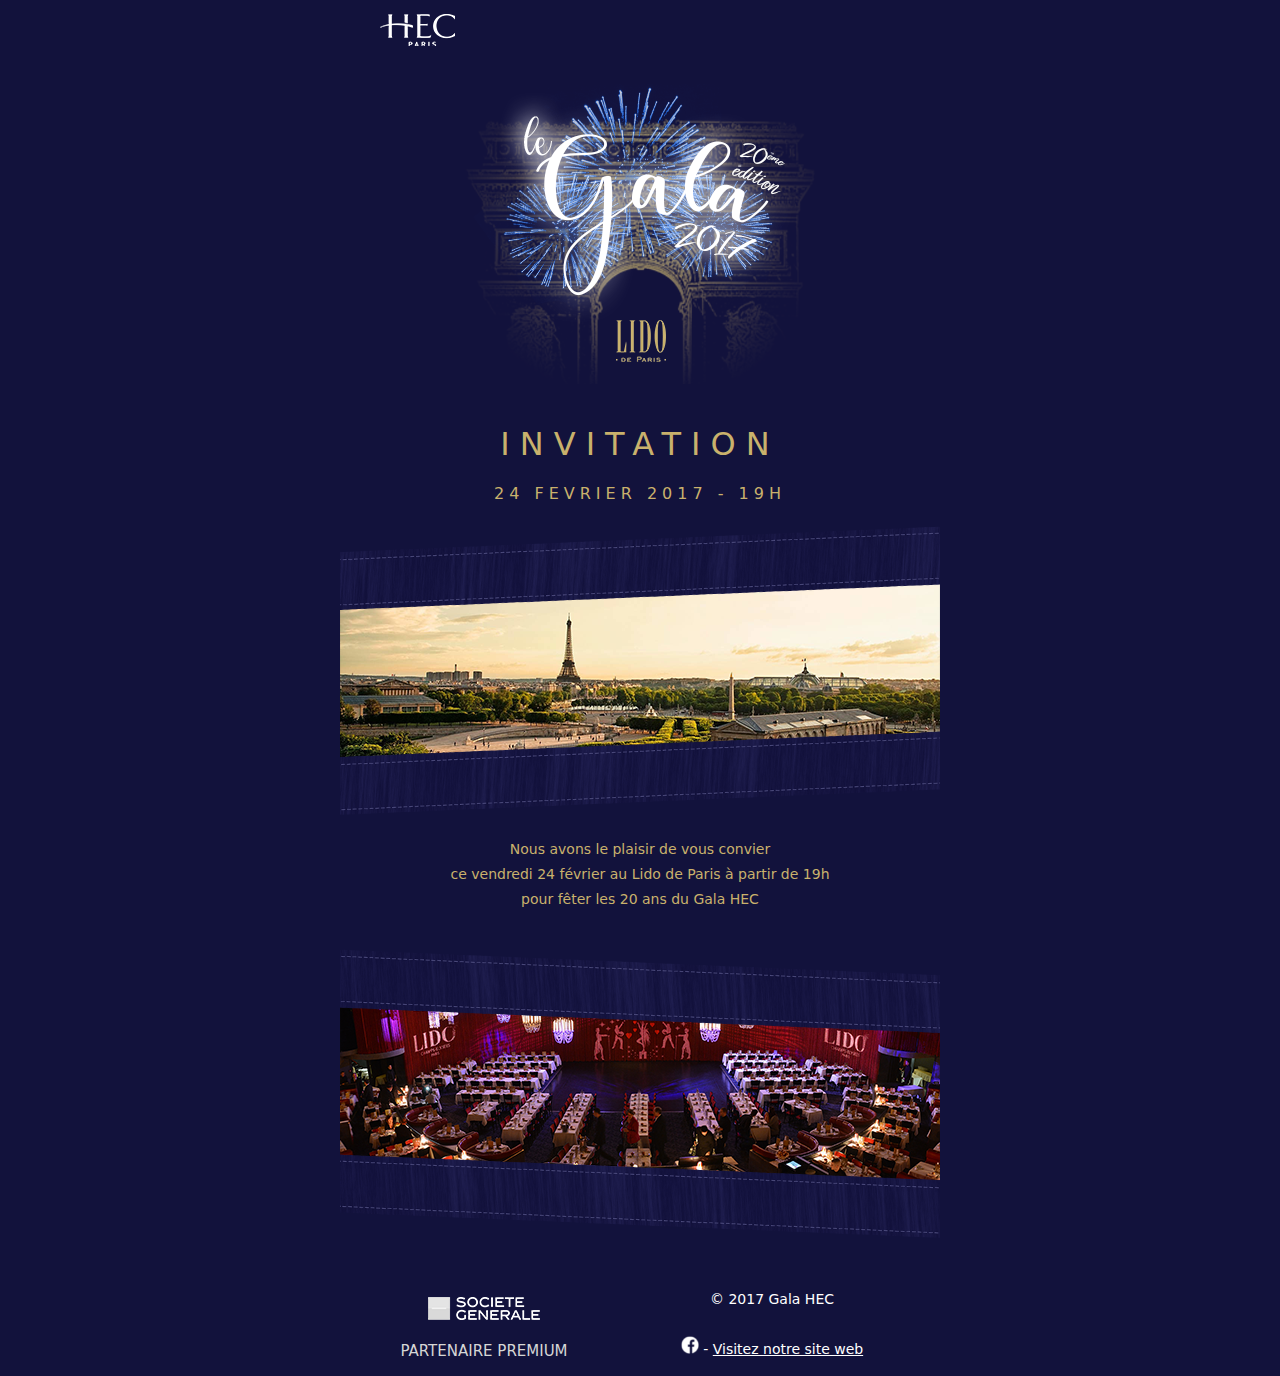
<file: invitation.html>
<!doctype html>
<html>
<head>
<meta charset="utf-8">
<meta name="viewport" content="width=device-width, initial-scale=1.0">
<title>Invitation Gala HEC 2017</title>
<style type="text/css">
body {
	margin: 0;
	background-color: #929292;
}
body, table, td, p, a, li, blockquote {
	-webkit-text-size-adjust: none!important;
	font-family: Segoe, "Segoe UI", "DejaVu Sans", "Trebuchet MS", Verdana, sans-serif;
	font-style: normal;
	font-weight: 400;
	background-color: #12123C;
	text-align: center;
	left: 50%;
	right: 50%;
	color: #FFFFFF;
}
button {
	width: 90%;
}

@media screen and (max-width:600px) {
/*styling for objects with screen size less than 600px; */
body, table, td, p, a, li, blockquote {
	-webkit-text-size-adjust: none!important;
	font-family: Merienda, 'Times New Roman', serif;
}
table {
	/* All tables are 100% width */
	width: 100%;
}
.footer {
	/* Footer has 2 columns each of 48% width */
	height: auto !important;
	max-width: 48% !important;
	width: 48% !important;
}
table.responsiveImage {
	/* Container for images in catalog */
	height: auto !important;
	max-width: 30% !important;
	width: 30% !important;
}
table.responsiveContent {
	/* Content that accompanies the content in the catalog */
	height: auto !important;
	max-width: 66% !important;
	width: 66% !important;
}
.top {
	/* Each Columnar table in the header */
	height: auto !important;
	max-width: 48% !important;
	width: 48% !important;
}
.catalog {
	margin-left: 0%!important;
}
}

@media screen and (max-width:480px) {
/*styling for objects with screen size less than 480px; */
body, table, td, p, a, li, blockquote {
	-webkit-text-size-adjust: none!important;
	font-family: Merienda, 'Times New Roman', serif;
}
table {
	/* All tables are 100% width */
	width: 100% !important;
	border-style: none !important;
}
.footer {
	/* Each footer column in this case should occupy 96% width  and 4% is allowed for email client padding*/
	height: auto !important;
	max-width: 96% !important;
	width: 96% !important;
}
.table.responsiveImage {
	/* Container for each image now specifying full width */
	height: auto !important;
	max-width: 96% !important;
	width: 96% !important;
}
.table.responsiveContent {
	/* Content in catalog  occupying full width of cell */
	height: auto !important;
	max-width: 96% !important;
	width: 96% !important;
}
.top {
	/* Header columns occupying full width */
	height: auto !important;
	max-width: 100% !important;
	width: 100% !important;
}
.catalog {
	margin-left: 0%!important;
}
button {
	width: 90%!important;
}
}
</style>
</head>
<body yahoo="yahoo">
<table width="100%"  cellspacing="0" cellpadding="0">
  <tbody>
    <tr>
      <td><table width="600"  align="center" cellpadding="0" cellspacing="0">
          <!-- Main Wrapper Table with initial width set to 600px -->
          <tbody>
            <tr>
              <td><table bgcolor="#d0cfcf" class="top" width="50%"  align="left" cellpadding="0" cellspacing="0" style="padding-left: 40px; padding-right: 10px; background-color: #12123C;">
                  <!-- First header column with Logo -->
                  <tbody>
                    <tr>
                      <td style="font-size: 12px; color: #929292; text-align: left; font-family: Merienda, 'Times New Roman', serif, sans-serif; background-color: #12123C;"><a href="http://www.hec.fr"><img src="images/HEC_partenaire.png" width="76" height="60" alt=""></a></td>
                    </tr>
                  </tbody>
                </table>
                <table bgcolor="#d0cfcf" class="top" width="50%"  align="left" cellpadding="0" cellspacing="0" style="text-align: right; background-color: #12123C; padding-bottom: 22px; padding-left: 10px; padding-right: 40px; padding-top: 10px;">
                  <!-- Second header column with ISSUE|DATE -->
                  <tbody>
                    <tr> </tr>
                  </tbody>
                </table></td>
            </tr>
            <tr> 
              <!-- HTML Spacer row -->
              <td style="font-size: 0; line-height: 0;" height="20"><table width="100%" align="left"  cellpadding="0" cellspacing="0">
                  <tr>
                    <td style="font-size: 0; line-height: 0; background-color: #12123C;" height="20">&nbsp;</td>
                  </tr>
                </table></td>
            </tr>
            <tr> 
              <!-- HTML IMAGE SPACER -->
              <td style="font-size: 0; line-height: 0;" height="20"><table align="left"  cellpadding="0" cellspacing="0" >
                  <tr>
                    <td ><a href="http://www.galahec.fr"><img src="images/HeaderMail.png" alt="" class=""></a></td>
                  </tr>
                </table></td>
            </tr>
            <tr> 
              <!-- HTML Spacer row -->
              <td style="font-size: 0; line-height: 0;" height="20"><table width="100%" align="left"  cellpadding="0" cellspacing="0">
                  <tr>
                    <td style="font-size: 0; line-height: 0; background-color: #12123C;" height="20">&nbsp;</td>
                  </tr>
                </table></td>
            </tr>
            <tr> 
              <!-- Introduction area -->
              <td><table width="100%"  align="left" cellpadding="0" cellspacing="0">
                  <tr> 
                    <!-- row container for TITLE/EMAIL THEME -->
                    <td align="center" style="font-size: 32px; font-weight: 300; line-height: 2.5em; color: #C9B16C; font-family: Segoe, 'Segoe UI', 'DejaVu Sans', 'Trebuchet MS', Verdana, sans-serif; letter-spacing: 10px; background-color: #12123C;">INVITATION</td>
                  </tr>
                  <tr> 
                    <!-- row container for Tagline -->
                    <td align="center" style="font-size: 16px; font-weight: 300; color: #C9B16C; font-family: Segoe, 'Segoe UI', 'DejaVu Sans', 'Trebuchet MS', Verdana, sans-serif; letter-spacing: 5px; background-color: #12123C;">24 FEVRIER 2017 - 19H</td>
                  </tr>
                  <tr>
                    <td style="font-size: 0; line-height: 0; background-color: #12123C;" height="20"><table width="96%" align="left"  cellpadding="0" cellspacing="0">
                        <tr> 
                          <!-- HTML Spacer row -->
                          <td style="font-size: 0; line-height: 0; background-color: #12123C;" height="20">&nbsp;</td>
                        </tr>
                      </table></td>
                  </tr>
                  <tr> 
                    <!-- Row container for Intro/ Description -->                  </tr>
              </table>
                <img src="images/InterMail.png" width="600" height="300" alt=""/>
                <table width="100%"  align="left" cellpadding="0" cellspacing="0">
                  <tr>
                    <td align="left" style="font-size: 14px; font-style: normal; font-weight: 100; color: #C9B16C; line-height: 1.8; text-align: center; padding: 10px 20px 0px 20px; font-family: Segoe, 'Segoe UI', 'DejaVu Sans', 'Trebuchet MS', Verdana, sans-serif; background-color: #12123C;">Nous avons le plaisir de vous convier<br>
                      ce <strong>vendredi 24 février</strong> au <strong>Lido de Paris</strong> à partir de <strong>19h</strong><br>
                    pour fêter les 20 ans du Gala HEC</td>
                  </tr><tr> </tr>
                  
                </table></td>
            </tr>
            <tr> 
              <!-- HTML Spacer row -->
              <td style="font-size: 0; line-height: 0;" height="10"><table width="96%" align="left"  cellpadding="0" cellspacing="0">
                  <tr>
                    <td style="font-size: 0; line-height: 0;" height="5">&nbsp;</td>
                  </tr>
                </table></td>
            </tr>
            <tr>
              <td><table cellpadding="0" cellspacing="0" align="center" width="84%" style="margin-left:29%" class="catalog">
                  <!-- Table for catalog -->
                  <tr>
                    <td ><table class ="responsive-table" width="50%"  cellspacing="0" cellpadding="0" align="left" style="margin: 10px 0px 10px 0px;">
                        <!-- Table container for each image and description in catalog -->
                        <tbody>
                          <tr>
                            <td><table class="table.responsiveImage" width="100%"  cellspacing="0" cellpadding="0" align="left">
                                <!-- Table container for image -->
                                <tbody>
                                  <tr> </tr>
                                </tbody>
                              </table>
                              <table class="table.responsiveContent" width="100%"  cellspacing="0" cellpadding="0" align="left">
                                <!-- Table container for content -->
                                <tbody>
                                  <tr> </tr>
                                </tbody>
                              </table></td>
                          </tr>
                        </tbody>
                      </table>
                      </td>
                  </tr>
                  
                </table></td>
            </tr>
            <tr> 
              <!-- HTML spacer row -->
              <td style="font-size: 0; line-height: 0;" height="20"><table width="96%" align="left"  cellpadding="0" cellspacing="0">
                  <tr>
                    <td style="font-size: 0; line-height: 0;" height="20">&nbsp;</td><img src="images/InterMail2.png" width="600" height="300" alt=""/>
                  </tr>
                </table></td>
            </tr>
            <tr bgcolor="#d0cfcf">
              <td><table class="footer" width="48%"  align="left" cellpadding="0" cellspacing="0">
                  <!-- First column of footer content -->
                  <tr>
                    <td><p align="center"  style="font-size: 15px; font-weight: 300; color: #D6D6D6; font-family: Segoe, 'Segoe UI', 'DejaVu Sans', 'Trebuchet MS', Verdana, sans-serif;"><a href="https://particuliers.societegenerale.fr/"><img src="images/SoGé_partenaire.png" width="112" height="60" alt=""></a><br>PARTENAIRE PREMIUM</p>
                   </td>
                  </tr>
                </table>
                <table class="footer" width="48%"  align="left" cellpadding="0" cellspacing="0">
                  <!-- Second column of footer content -->
                  <tr>
                    <td><p style="font-size: 14px; font-style: normal; font-weight: normal; color: #ffffff; line-height: 1.8; text-align: center; padding-top: 10px; margin-left: 20px; margin-right: 20px; font-family: Segoe, 'Segoe UI', 'DejaVu Sans', 'Trebuchet MS', Verdana, sans-serif;">&copy; 2017 Gala HEC </p>
                    <p style="font-size: 14px; font-style: normal; font-weight: normal; color: #ffffff; line-height: 1.8; text-align: center; padding-top: 10px; margin-left: 20px; margin-right: 20px; font-family: Segoe, 'Segoe UI', 'DejaVu Sans', 'Trebuchet MS', Verdana, sans-serif;"><a href="https://www.facebook.com/hecgala"><img src="images/Facebook_footer.png" width="18" height="18"></a>    - <a href="http://www.galahec.fr">Visitez notre site web </a></p></td>
                  </tr>
                </table></td>
            </tr>
          </tbody>
        </table></td>
    </tr>
  </tbody>
</table>
</body>
</html>
</file>
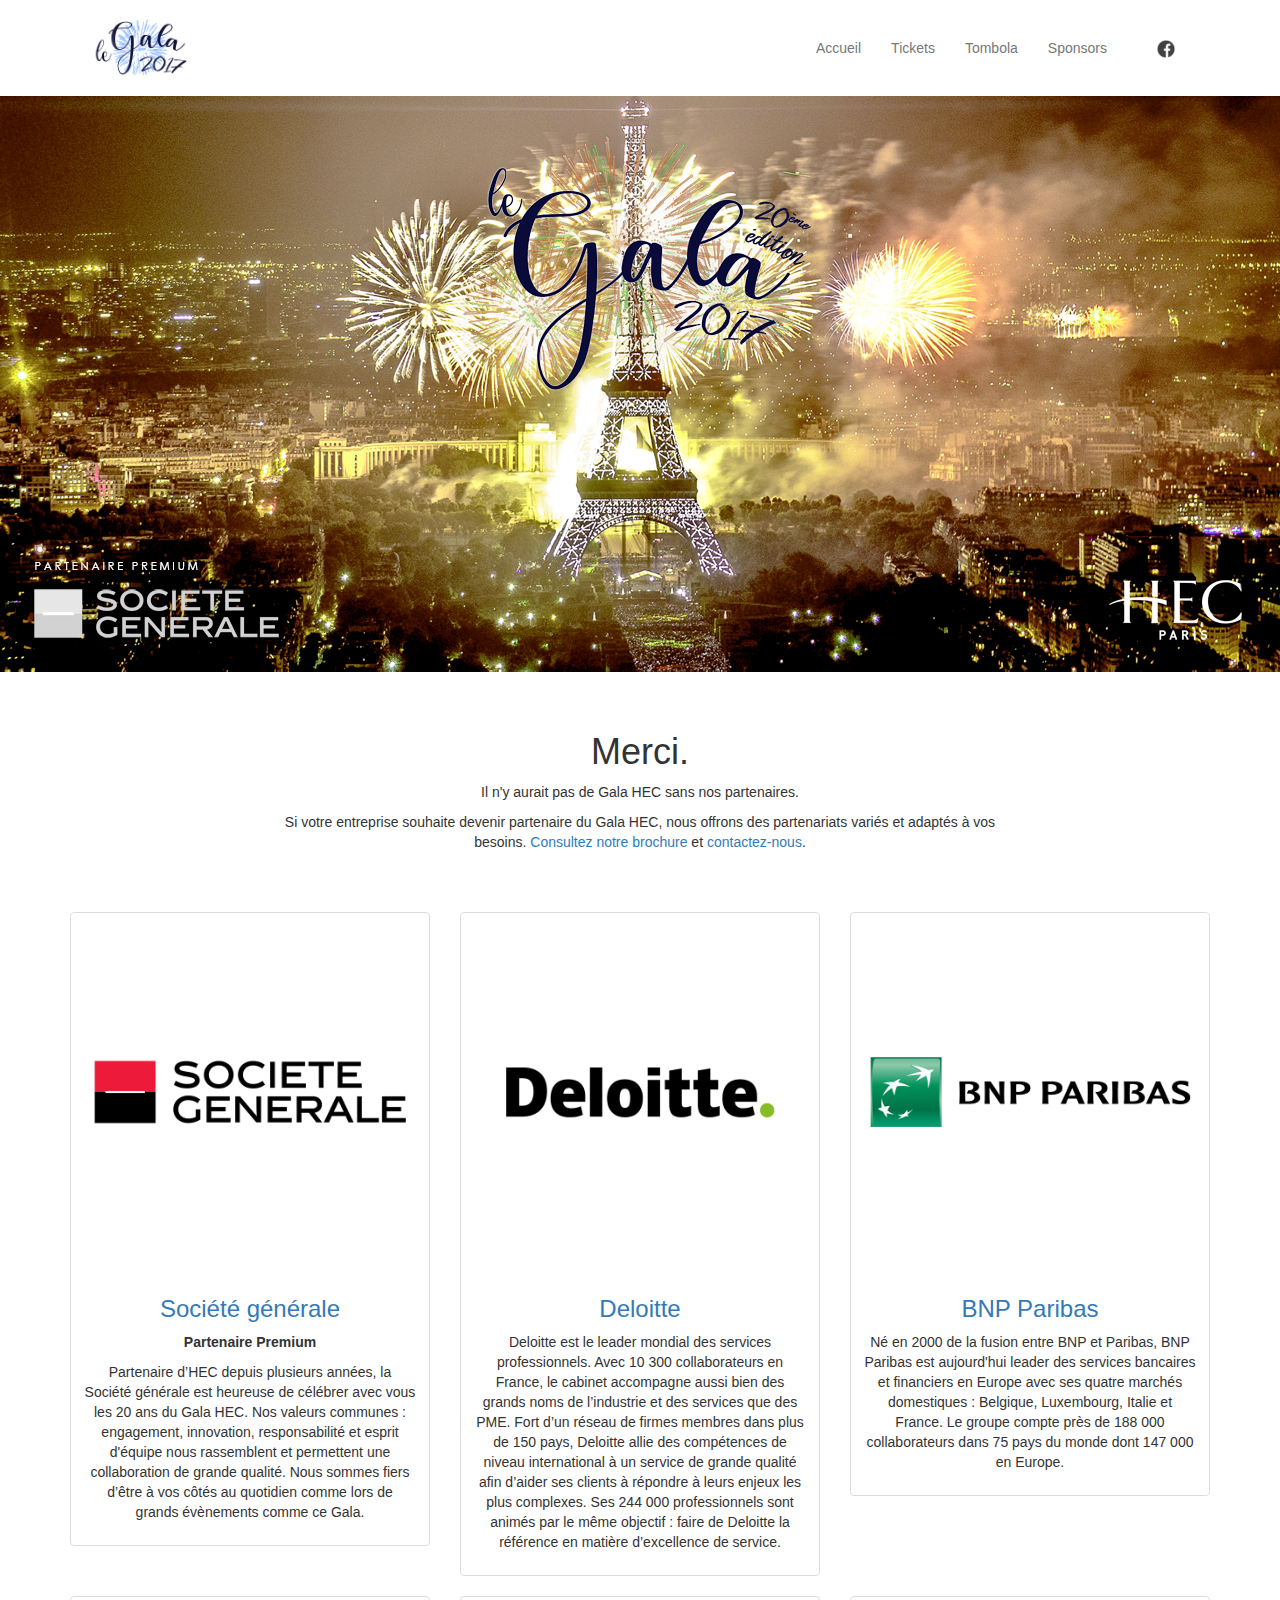
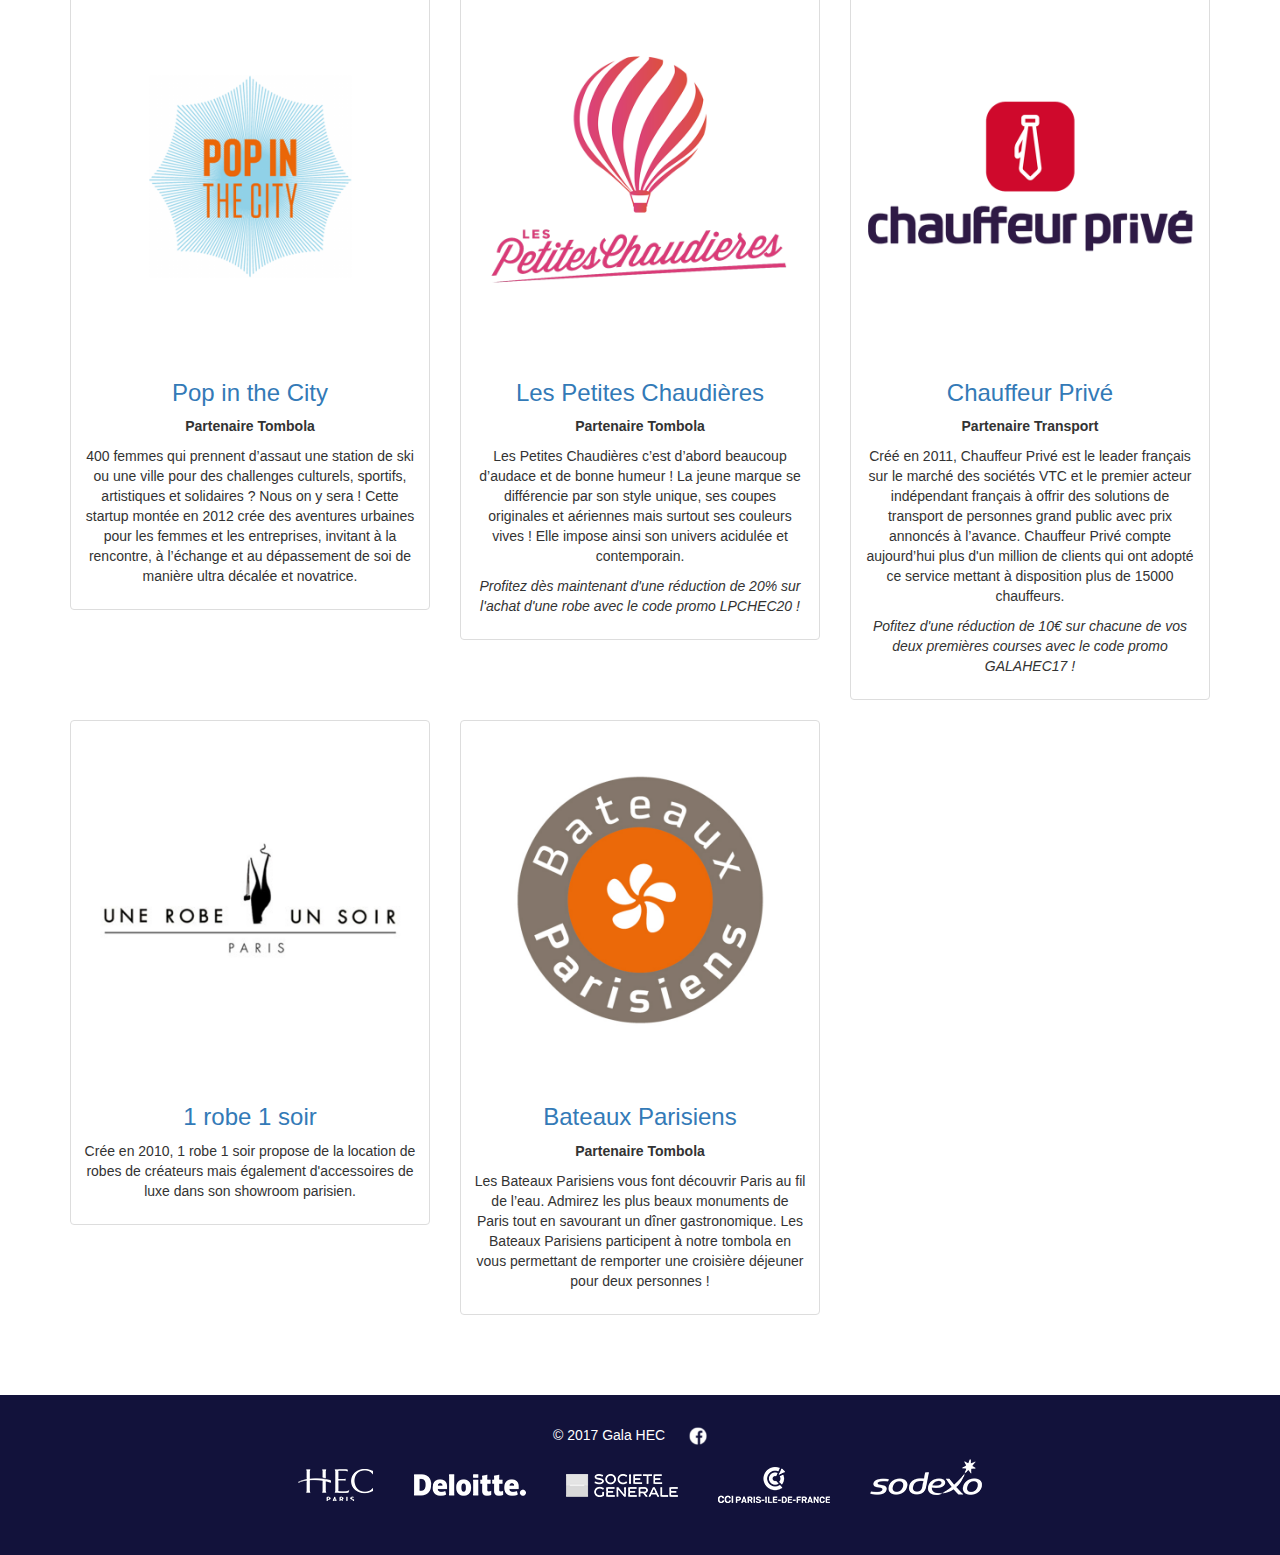
<file: sponsors.html>
<!DOCTYPE html>
<html lang="en">
<head>
<meta charset="UTF-8">
<meta http-equiv="X-UA-Compatible" content="IE=edge">
<meta name="viewport" content="width=device-width, initial-scale=1">
<title>Sponsors | Gala HEC</title>

<!-- Bootstrap -->
<link href="css/bootstrap.css" rel="stylesheet">
<link href="css/styles.css" rel="stylesheet" type="text/css">

<!-- HTML5 shim and Respond.js for IE8 support of HTML5 elements and media queries -->
<!-- WARNING: Respond.js doesn't work if you view the page via file:// -->
<!--[if lt IE 9]>
      <script src="https://oss.maxcdn.com/html5shiv/3.7.2/html5shiv.min.js"></script>
      <script src="https://oss.maxcdn.com/respond/1.4.2/respond.min.js"></script>
    <![endif]-->
    <script>
  (function(i,s,o,g,r,a,m){i['GoogleAnalyticsObject']=r;i[r]=i[r]||function(){
  (i[r].q=i[r].q||[]).push(arguments)},i[r].l=1*new Date();a=s.createElement(o),
  m=s.getElementsByTagName(o)[0];a.async=1;a.src=g;m.parentNode.insertBefore(a,m)
  })(window,document,'script','https://www.google-analytics.com/analytics.js','ga');

  ga('create', 'UA-88574265-1', 'auto');
  ga('send', 'pageview');

</script>
</head>
<body>
<div class="container-fluid" id="wrapper">
  <nav class="navbar navbar-default">
    <div class="container">
      <!-- Brand and toggle get grouped for better mobile display -->
      <div class="navbar-header">
        <button type="button" class="navbar-toggle collapsed" data-toggle="collapse" data-target="#defaultNavbar1"><span class="sr-only">Toggle navigation</span><span class="icon-bar"></span><span class="icon-bar"></span><span class="icon-bar"></span></button>
        <img src="images/logo.png" width="98" height="56" alt=""/></div>
      <!-- Collect the nav links, forms, and other content for toggling -->
      <div class="collapse navbar-collapse" id="defaultNavbar1">
<ul class="nav navbar-nav navbar-right">
  <li><a href="index.html">Accueil</a></li>
  <li><a href="https://lydia-app.com/collect/gala-hec-paris-2017">Tickets</a></li>
  <li><a href="tombola.html">Tombola</a></li>
  <li><a href="sponsors.html">Sponsors</a></li>
  <li><a href="https://www.facebook.com/hecgala"><img src="images/Facebook.png" width="18" height="18" alt=""></a></li>
  </ul>
      </div>
      <!-- /.navbar-collapse -->
    </div>
    <!-- /.container-fluid -->
  </nav>
  <img src="images/Partenaires.png" class="img-responsive" alt="Placeholder image">
<article id="main">
  <h1>Merci.</h1>
  <p>Il n'y aurait pas de Gala HEC sans nos partenaires.</p>
  <p>Si votre entreprise souhaite devenir partenaire du Gala HEC, nous offrons des partenariats variés et adaptés à vos besoins. <a href="plaquette.pdf">Consultez notre brochure</a> et <a href="mailto:juliette.morel@hec.edu">contactez-nous</a>.</p>
</article>
  <div class="container">
    <div class="row">
      <div class="col-md-4">
        <div class="thumbnail"><a href="www.societegenerale.fr"><img src="images/gallery/societegenerale.png" alt="Thumbnail Image 1" class="thumb"></a>
          <div class="caption">
            <h3><a href="www.societegenerale.fr">Société générale</a></h3>
            <p><strong>Partenaire Premium </strong></p>
            <p>Partenaire d’HEC depuis plusieurs années, la Société générale est heureuse de célébrer avec vous les 20 ans du Gala HEC. Nos valeurs communes : engagement, innovation, responsabilité et esprit d'équipe nous rassemblent et permettent une collaboration de grande qualité. Nous sommes fiers d’être à vos côtés au quotidien comme lors de grands évènements comme ce Gala.</p>
          </div>
        </div>
      </div>
      <div class="col-md-4">
        <div class="thumbnail"><a href="www2.deloitte.com"><img src="images/gallery/deloitte.png" alt="Thumbnail Image 1" class="thumb"></a>
          <div class="caption">
            <h3><a href="www2.deloitte.com">Deloitte</a></h3>
            <p>Deloitte est le leader mondial des services professionnels. Avec 10 300 collaborateurs en France, le cabinet accompagne aussi bien des grands noms de l’industrie et des services que des PME. Fort d’un réseau de firmes membres dans plus de 150 pays, Deloitte allie des compétences de niveau international à un service de grande qualité afin d’aider ses clients à répondre à leurs enjeux les plus complexes. Ses 244 000 professionnels sont animés par le même objectif : faire de Deloitte la référence en matière d’excellence de service. </p>
          </div>
        </div>
      </div>
      <div class="col-md-4">
        <div class="thumbnail"><a href="www.bnpparibas.com"><img src="images/gallery/bnpparibas.png" alt="Thumbnail Image 1" class="thumb"></a>
          <div class="caption">
            <h3><a href="www.bnpparibas.com">BNP Paribas</a></h3>
            <p>Né en 2000 de la fusion entre BNP et Paribas, BNP Paribas est aujourd'hui leader des services bancaires et financiers en Europe avec ses quatre marchés domestiques : Belgique, Luxembourg, Italie et France. Le groupe compte près de 188 000 collaborateurs dans 75 pays du monde dont 147 000 en Europe.</p>
          </div>
        </div>
      </div>
      </div>
  </div>
  <div class="container">
    <div class="row">
      <div class="col-md-4">
        <div class="thumbnail"><a href="https://www.popinthecity.com/"><img src="images/gallery/popinthecity.png" alt="Thumbnail Image 1" class="thumb"></a>
          <div class="caption">
            <h3><a href="https://www.popinthecity.com/">Pop in the City</a></h3>
            <p><strong>Partenaire Tombola</strong></p>
            <p>400 femmes qui prennent d’assaut une station de ski ou une ville pour des challenges culturels, sportifs, artistiques et solidaires ? Nous on y sera ! Cette startup montée en 2012 crée des aventures urbaines pour les femmes et les entreprises, invitant à la rencontre, à l’échange et au dépassement de soi de manière ultra décalée et novatrice. </p>
          </div>
        </div>
      </div>
      <div class="col-md-4">
        <div class="thumbnail"><a href="https://www.lespetiteschaudieres.fr/"><img src="images/gallery/petiteschaudieres.png" alt="Thumbnail Image 1" class="thumb"></a>
          <div class="caption">
            <h3><a href="https://www.lespetiteschaudieres.fr/">Les Petites Chaudières</a></h3>
            <p><strong>Partenaire Tombola</strong></p>
            <p>Les Petites Chaudières c’est d’abord beaucoup d’audace et de bonne humeur ! La jeune marque se différencie par son style unique, ses coupes originales et aériennes mais surtout ses couleurs vives ! Elle impose ainsi son univers acidulée et contemporain.</p>
            <p><em>Profitez dès maintenant d'une réduction de 20% sur l'achat d'une robe avec le code promo LPCHEC20 ! </em></p>
          </div>
        </div>
      </div>
      <div class="col-md-4">
        <div class="thumbnail"><a href="https://www.chauffeur-prive.com"><img src="images/gallery/chauffeurprive.png" alt="Thumbnail Image 1" class="thumb"></a>
          <div class="caption">
            <h3><a href="https://www.chauffeur-prive.com">Chauffeur Privé</a></h3>
            <p><strong>Partenaire Transport</strong></p>
            <p>Créé en 2011, Chauffeur Privé est le leader français sur le marché des sociétés VTC et le premier acteur indépendant français à offrir des solutions de transport de personnes grand public avec prix annoncés à l’avance. Chauffeur Privé compte aujourd’hui plus d'un million de clients qui ont adopté ce service mettant à disposition plus de 15000 chauffeurs.</p>
            <p><em>Pofitez d'une réduction de 10€ sur chacune de vos deux premières courses avec le code promo GALAHEC17 !</em></p>
          </div>
        </div>
      </div>
    </div>
  </div>
  <div class="container">
    <div class="row">
      <div class="col-md-4">
        <div class="thumbnail"><a href="http://1robepour1soir.com/"><img src="images/gallery/unerobeunsoir.png" alt="Thumbnail Image 1" class="thumb"></a>
          <div class="caption">
            <h3><a href="http://1robepour1soir.com/">1 robe 1 soir</a></h3>
            <p>Crée en 2010, 1 robe 1 soir propose de la location de robes de créateurs mais également d'accessoires de luxe  dans son showroom parisien.</p>
          </div>
        </div>
      </div>
      <div class="col-md-4">
        <div class="thumbnail"><a href="http://www.bateauxparisiens.com/"><img src="images/gallery/bateauxparisiens.png" alt="Thumbnail Image 1" class="thumb"></a>
          <div class="caption">
            <h3><a href="http://www.bateauxparisiens.com/">Bateaux Parisiens</a></h3>
            <p><strong>Partenaire Tombola</strong></p>
            <p>Les Bateaux Parisiens vous font découvrir Paris au fil de l’eau. Admirez les plus beaux monuments de Paris tout en savourant un dîner gastronomique. Les Bateaux Parisiens participent à notre tombola en vous permettant de remporter une croisière déjeuner pour deux personnes !</p>
          </div>
        </div>
      </div>
      <!--<div class="col-md-4">
        <div class="thumbnail"><a href="https://www.chauffeur-prive.com"><img src="images/gallery/chauffeurprive.png" alt="Thumbnail Image 1" class="thumb"></a>
          <div class="caption">
            <h3><a href="https://www.chauffeur-prive.com">Chauffeur Privé</a></h3>
            <p><strong>Partenaire Transport</strong></p>
            <p>Créé en 2011, Chauffeur Privé est le leader français sur le marché des sociétés VTC et le premier acteur indépendant français à offrir des solutions de transport de personnes grand public avec prix annoncés à l’avance. Chauffeur Privé compte aujourd’hui plus d'un million de clients qui ont adopté ce service mettant à disposition plus de 15000 chauffeurs.</p>
            <p><em>Pofitez d'une réduction de 10€ sur chacune de vos deux premières courses avec le code promo GALAHEC17 !</em></p>
          </div>
        </div>
      </div>-->
    </div>
  </div>

<footer><p>&copy; 2017 Gala HEC
  <a href="https://www.facebook.com/hecgala"><img src="images/Facebook_footer.png" width="18" height="18"></a></p>
  <p><a href="http://hec.fr"><img src="images/HEC_partenaire.png" width="76" height="60" alt=""/></a><a href="https://www.deloitterecrute.fr/"><img src="images/Deloitte_partenaire.png" width="112" height="60" alt=""/></a><a href="https://careers.societegenerale.com/"><img src="images/SoGé_partenaire.png" width="112" height="60" alt=""/></a><a href="http://www.cci-paris-idf.fr/"><img src="images/CCI_partenaire.png" width="112" height="60" alt=""/></a><a href="http://www.sodexo.com/fr/home/careers.html"><img src="images/Sodexo_partenaire.png" width="112" height="60" alt=""/></a></p>
</footer>
</div>
<!-- jQuery (necessary for Bootstrap's JavaScript plugins) --> 
<script src="js/jquery-1.11.2.min.js"></script>

<!-- Include all compiled plugins (below), or include individual files as needed --> 
<script src="js/bootstrap.js"></script>
</body>
</html>
</file>
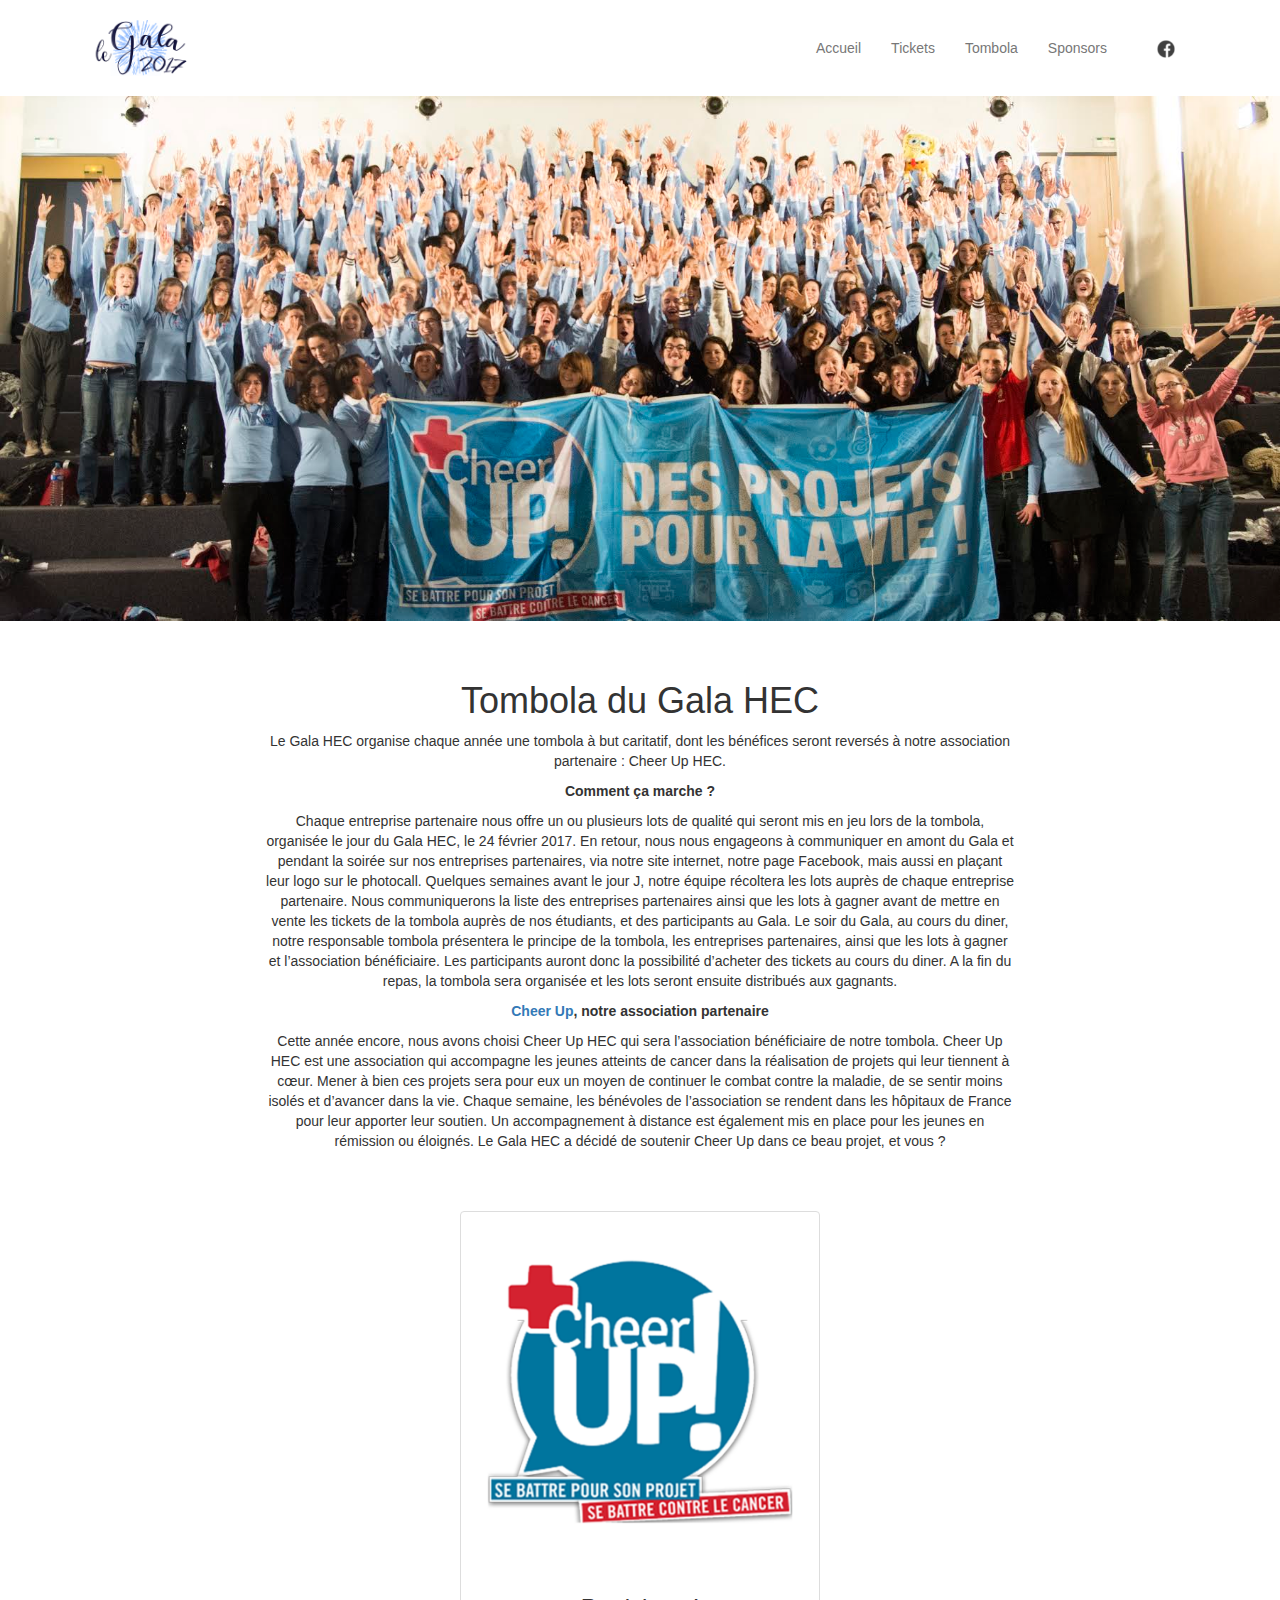
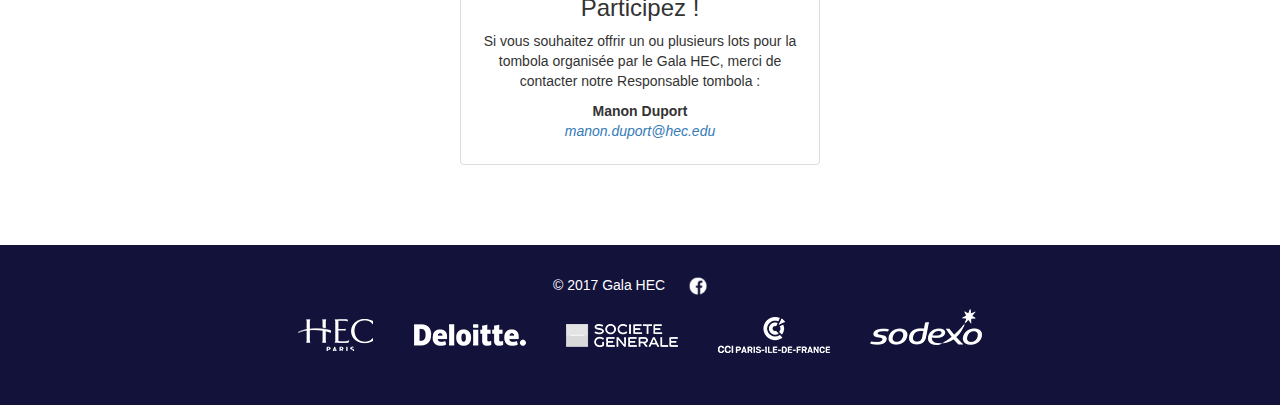
<file: tombola.html>
<!DOCTYPE html>
<html lang="en">
<head>
<meta charset="UTF-8">
<meta http-equiv="X-UA-Compatible" content="IE=edge">
<meta name="viewport" content="width=device-width, initial-scale=1">
<title>Sponsors | Gala HEC</title>

<!-- Bootstrap -->
<link href="css/bootstrap.css" rel="stylesheet">
<link href="css/styles.css" rel="stylesheet" type="text/css">

<!-- HTML5 shim and Respond.js for IE8 support of HTML5 elements and media queries -->
<!-- WARNING: Respond.js doesn't work if you view the page via file:// -->
<!--[if lt IE 9]>
      <script src="https://oss.maxcdn.com/html5shiv/3.7.2/html5shiv.min.js"></script>
      <script src="https://oss.maxcdn.com/respond/1.4.2/respond.min.js"></script>
    <![endif]-->
    <script>
  (function(i,s,o,g,r,a,m){i['GoogleAnalyticsObject']=r;i[r]=i[r]||function(){
  (i[r].q=i[r].q||[]).push(arguments)},i[r].l=1*new Date();a=s.createElement(o),
  m=s.getElementsByTagName(o)[0];a.async=1;a.src=g;m.parentNode.insertBefore(a,m)
  })(window,document,'script','https://www.google-analytics.com/analytics.js','ga');

  ga('create', 'UA-88574265-1', 'auto');
  ga('send', 'pageview');

</script>
</head>
<body>
<div class="container-fluid" id="wrapper">
  <nav class="navbar navbar-default">
    <div class="container">
      <!-- Brand and toggle get grouped for better mobile display -->
      <div class="navbar-header">
        <button type="button" class="navbar-toggle collapsed" data-toggle="collapse" data-target="#defaultNavbar1"><span class="sr-only">Toggle navigation</span><span class="icon-bar"></span><span class="icon-bar"></span><span class="icon-bar"></span></button>
        <img src="images/logo.png" width="98" height="56" alt=""/></div>
      <!-- Collect the nav links, forms, and other content for toggling -->
      <div class="collapse navbar-collapse" id="defaultNavbar1">
<ul class="nav navbar-nav navbar-right">
  <li><a href="index.html">Accueil</a></li>
  <li><a href="https://lydia-app.com/collect/gala-hec-paris-2017">Tickets</a></li>
  <li><a href="tombola.html">Tombola</a></li>
  <li><a href="sponsors.html">Sponsors</a></li>
  <li><a href="https://www.facebook.com/hecgala"><img src="images/Facebook.png" width="18" height="18" alt=""></a></li>
  </ul>
      </div>
      <!-- /.navbar-collapse -->
    </div>
    <!-- /.container-fluid -->
  </nav>
  <img src="images/cheerup.jpg" class="img-responsive" alt="Placeholder image">
<article id="main">
  <h1>Tombola du Gala HEC</h1>
  <p>Le Gala HEC organise chaque année une tombola à but caritatif, dont les bénéfices seront reversés à notre association partenaire : Cheer Up HEC.</p>
  <p><strong>Comment ça marche ?</strong></p>
  <p>Chaque entreprise partenaire nous offre un ou plusieurs lots de qualité qui seront mis en jeu lors de la tombola, organisée le jour du Gala HEC, le 24 février 2017. En retour, nous nous engageons à communiquer en amont du Gala et pendant la soirée sur nos entreprises partenaires, via notre site internet, notre page Facebook, mais aussi en plaçant leur logo sur le photocall. Quelques semaines avant le jour J, notre équipe récoltera les lots auprès de chaque entreprise partenaire. Nous communiquerons la liste des entreprises partenaires ainsi que les lots à gagner avant de mettre en vente les tickets de la tombola auprès de nos étudiants, et des participants au Gala. Le soir du Gala, au cours du diner, notre responsable tombola présentera le principe de la tombola, les entreprises partenaires, ainsi que les lots à gagner et l’association bénéficiaire. Les participants auront donc la possibilité d’acheter des tickets au cours du diner. A la fin du repas, la tombola sera organisée et les lots seront ensuite distribués aux gagnants.</p>
  <p><strong><a href="http://cheer-up.fr/">Cheer Up</a>, notre association partenaire</strong></p>
  <p>Cette année encore, nous avons choisi Cheer Up HEC qui sera l’association bénéficiaire de notre tombola. Cheer Up HEC est une association qui accompagne les jeunes atteints de cancer dans la réalisation de projets qui leur tiennent à cœur. Mener à bien ces projets sera pour eux un moyen de continuer le combat contre la maladie, de se sentir moins isolés et d’avancer dans la vie. Chaque semaine, les bénévoles de l’association se rendent dans les hôpitaux de France pour leur apporter leur soutien. Un accompagnement à distance est également mis en place pour les jeunes en rémission ou éloignés. Le Gala HEC a décidé de soutenir Cheer Up dans ce beau projet, et vous ? </p>
</article>
  <div class="container">
    <div class="row">
      <div class="col-md-4">
        
      </div>
      <div class="col-md-4">
        <div class="thumbnail"><a href="http://cheer-up.fr/"><img src="images/gallery/Cheerup.png" alt="Thumbnail Image 1" class="thumb"></a>
          <div class="caption">
            <h3>Participez !</h3>
            <p>Si vous souhaitez offrir un ou plusieurs lots pour la tombola organisée par le Gala HEC, merci de contacter notre Responsable tombola :</p>
            <p><strong>Manon Duport</strong><br>
              <em><a href="mailto:manon.duport@hec.edu">manon.duport@hec.edu</a><br>
            </em></p>
          </div>
        </div>
      </div>
      <div class="col-md-4">
        
      </div>
      </div>
  </div>
  <footer><p>&copy; 2017 Gala HEC
  <a href="https://www.facebook.com/hecgala"><img src="images/Facebook_footer.png" width="18" height="18"></a></p>
  <p><a href="http://hec.fr"><img src="images/HEC_partenaire.png" width="76" height="60" alt=""/></a><a href="https://www.deloitterecrute.fr/"><img src="images/Deloitte_partenaire.png" width="112" height="60" alt=""/></a><a href="https://careers.societegenerale.com/"><img src="images/SoGé_partenaire.png" width="112" height="60" alt=""/></a><a href="http://www.cci-paris-idf.fr/"><img src="images/CCI_partenaire.png" width="112" height="60" alt=""/></a><a href="http://www.sodexo.com/fr/home/careers.html"><img src="images/Sodexo_partenaire.png" width="112" height="60" alt=""/></a></p>
</footer>
</div>
<!-- jQuery (necessary for Bootstrap's JavaScript plugins) --> 
<script src="js/jquery-1.11.2.min.js"></script>

<!-- Include all compiled plugins (below), or include individual files as needed --> 
<script src="js/bootstrap.js"></script>
</body>
</html>
</file>
<file: css/styles.css>
@charset "UTF-8";
h1, h3, p {
	text-align: center;
}
.navbar, .navbar-default {
	border-width: 0px;
	background-color: #FFFFFF;
	margin-top: 20px;
}
#main {
	width: 75%;
	max-width: 750px;
	margin-left: auto;
	margin-right: auto;
	margin-top: 60px;
	margin-bottom: 60px;
	text-align: center;
}
footer {
	margin-top: 60px;
	padding-top: 30px;
	padding-bottom: 30px;
	background-color: #12123b;
	color: #FFFFFF;
	text-align: center;
}
.image-fill {
	width: 100%;
}
#wrapper {
	padding-right: 0px;
	padding-left: 0px;
}
</file>
